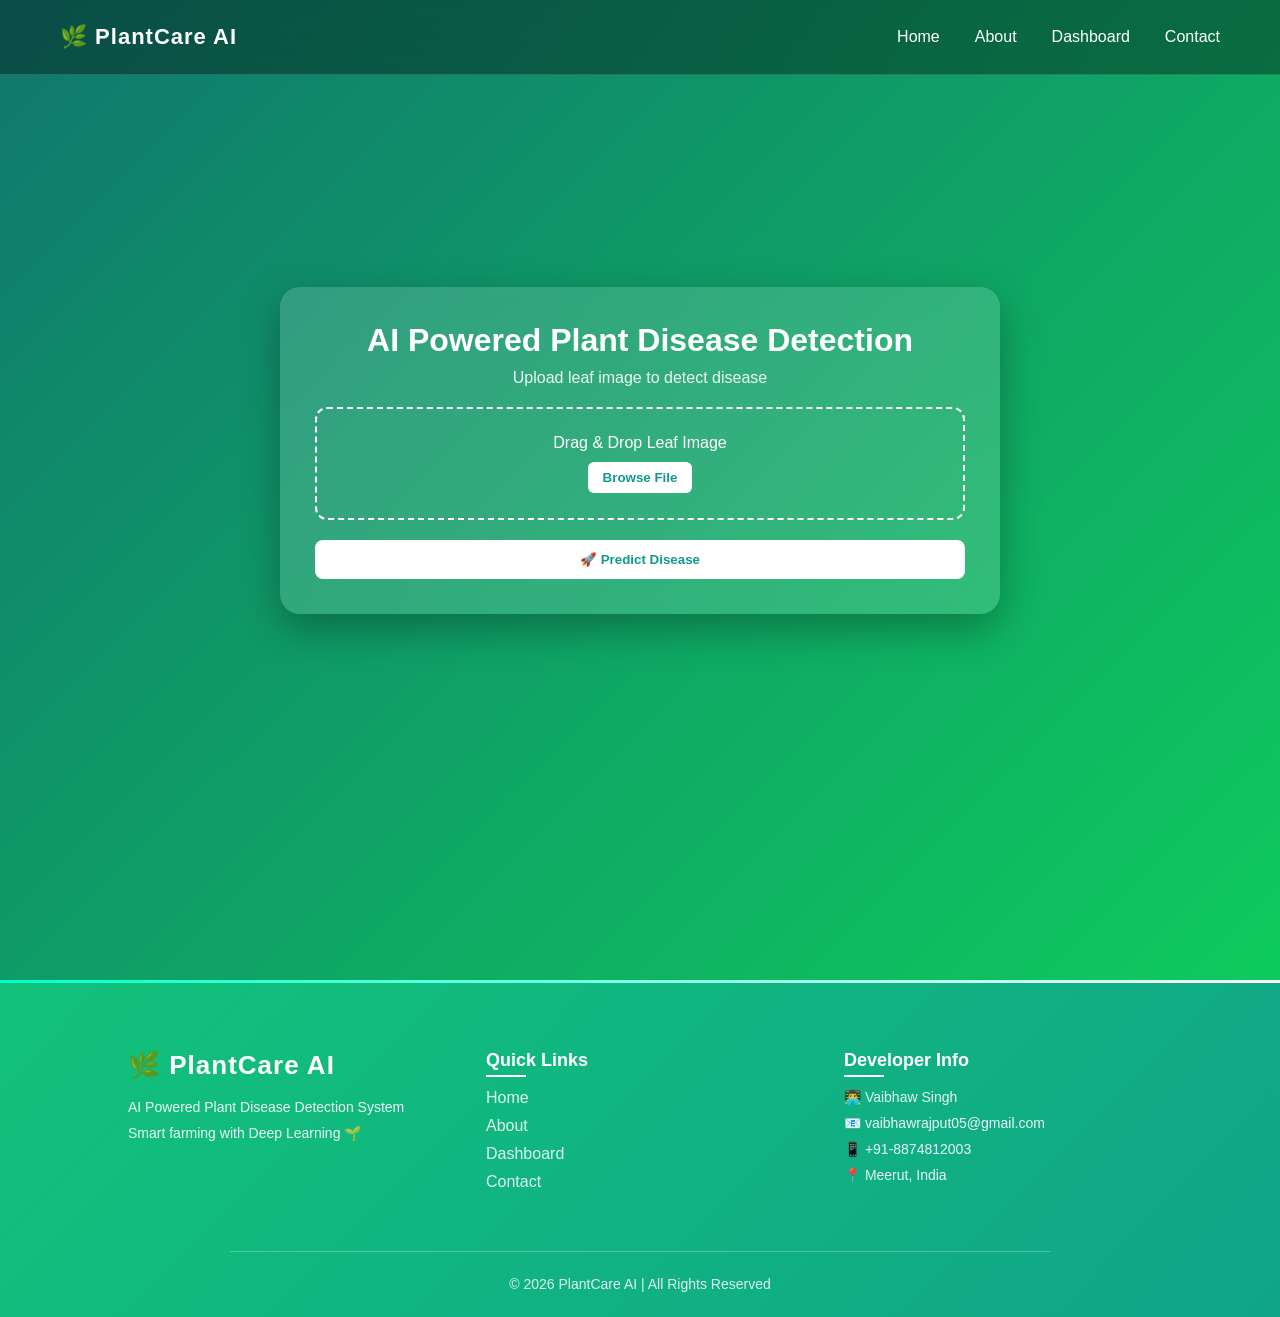
<file: PUBLIC/index.html>
<!DOCTYPE html>
<html lang="en">
<head>
<meta charset="UTF-8">
<meta name="viewport" content="width=device-width, initial-scale=1.0">
<title>PlantCare AI</title>
<link rel="stylesheet" href="style.css">
</head>
<script>
document.addEventListener("DOMContentLoaded", function () {

    const navbar = document.querySelector(".navbar");

    if (navbar) {
        window.addEventListener("scroll", function () {
            if (window.scrollY > 50) {
                navbar.classList.add("scrolled");
            } else {
                navbar.classList.remove("scrolled");
            }
        });
    }

});
</script>
<script>
document.addEventListener("DOMContentLoaded", function() {
    const footer = document.querySelector(".footer");

    function revealFooter() {
        const triggerBottom = window.innerHeight * 0.9;
        const footerTop = footer.getBoundingClientRect().top;

        if (footerTop < triggerBottom) {
            footer.classList.add("show");
        }
    }

    window.addEventListener("scroll", revealFooter);
    revealFooter();
});
</script>
<body>

<!-- NAVBAR -->
<nav class="navbar">
    <div class="logo">🌿 PlantCare AI</div>
    <ul class="nav-links">
        <li><a href="index.html">Home</a></li>
        <li><a href="about.html">About</a></li>
        <li><a href="dashboard.html">Dashboard</a></li>
        <li><a href="contact.html">Contact</a></li>
    </ul>
</nav>

<!-- MAIN CONTENT -->
<div class="page-container">

    <div class="main-card">
        <h1>AI Powered Plant Disease Detection</h1>
        <p class="subtitle">Upload leaf image to detect disease</p>

        <div id="drop-area">
            <input type="file" id="fileInput" hidden>
            <p>Drag & Drop Leaf Image</p>
            <button id="browseBtn">Browse File</button>
        </div>

        <div id="preview"></div>

        <button id="predictBtn" class="predict-btn">🚀 Predict Disease</button>

        <div id="loader" class="loader hidden"></div>

        <div id="result" class="result hidden">
            <h2 id="disease"></h2>
            <div class="progress-bar">
                <div id="progress"></div>
            </div>
            <p id="confidenceText"></p>
        </div>
    </div>

</div>

<!-- FOOTER -->
<footer class="footer">

    <div class="footer-container">

        <!-- Left Section -->
        <div class="footer-brand">
            <h2>🌿 PlantCare AI</h2>
            <p>AI Powered Plant Disease Detection System</p>
            <p>Smart farming with Deep Learning 🌱</p>
        </div>

        <!-- Middle Section -->
        <div class="footer-links">
            <h3>Quick Links</h3>
            <a href="index.html">Home</a>
            <a href="About.html">About</a>
            <a href="dashboard.html">Dashboard</a>
            <a href="contact.html">Contact</a>
        </div>

        <!-- Right Section -->
        <div class="footer-contact">
            <h3>Developer Info</h3>
            <p>👨‍💻 Vaibhaw Singh</p>
            <p>📧 vaibhawrajput05@gmail.com</p>
            <p>📱 +91-8874812003</p>
            <p>📍 Meerut, India</p>
        </div>

    </div>

    <div class="footer-bottom">
        © 2026 PlantCare AI | All Rights Reserved
    </div>

</footer>

<script src="script.js"></script>
</body>
</html>
</file>
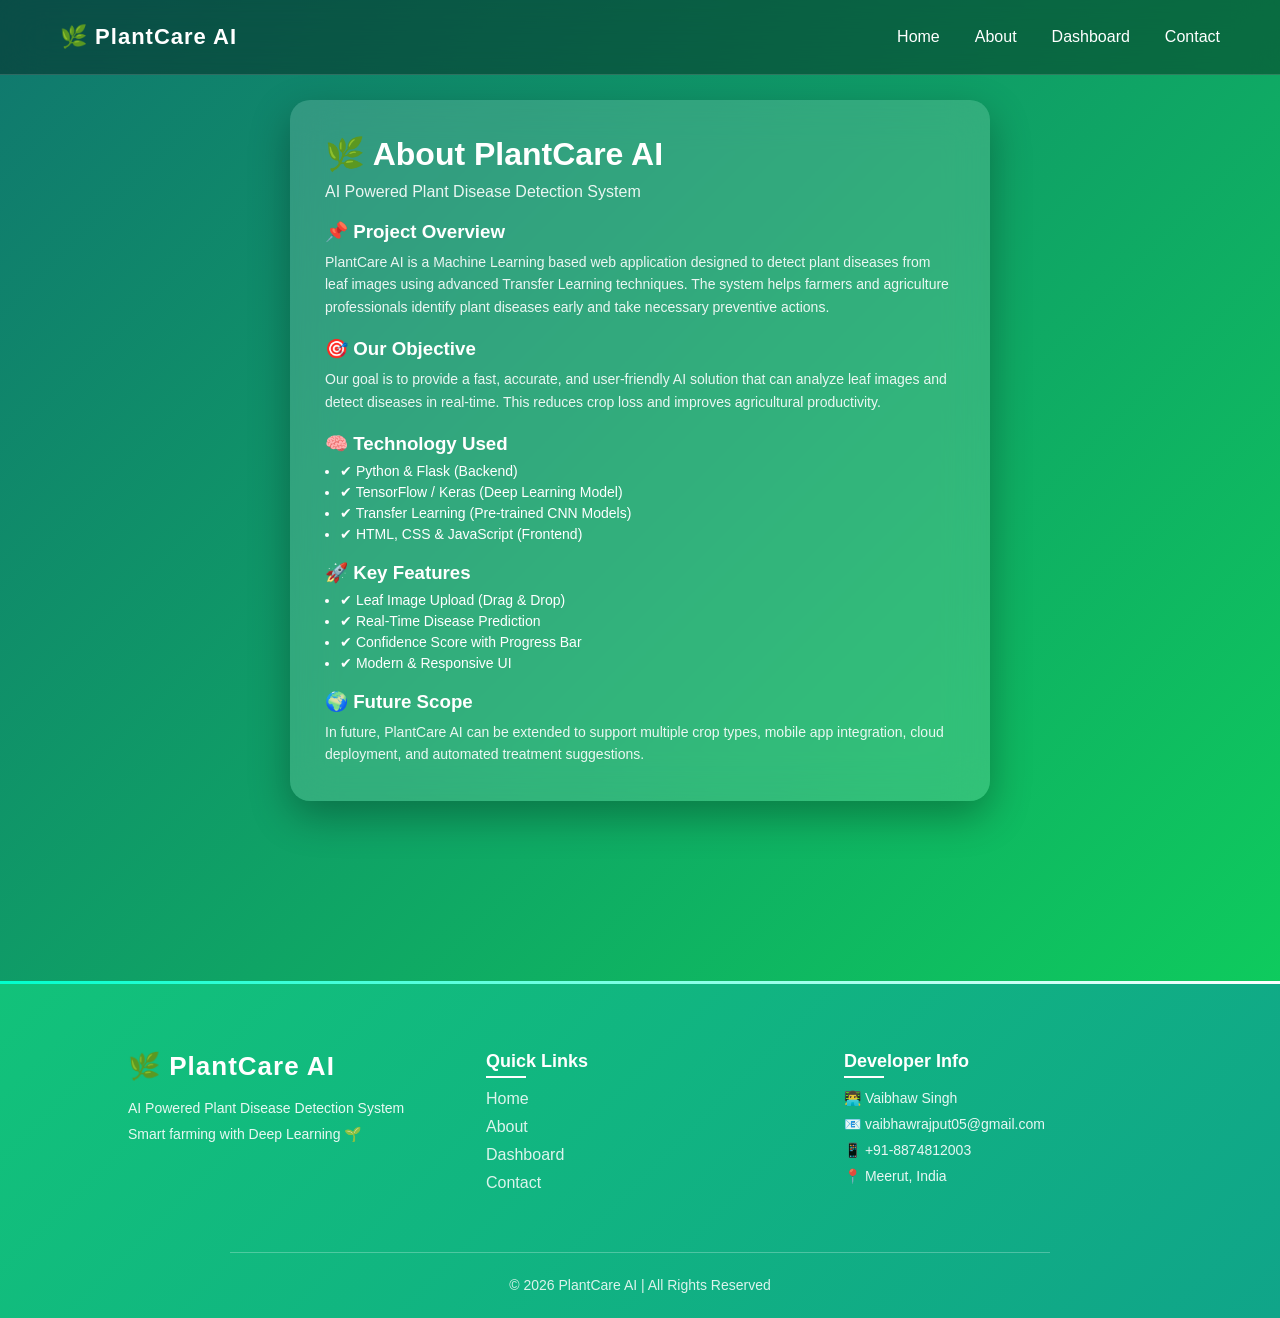
<file: PUBLIC/About.html>
<!DOCTYPE html>
<html lang="en">
<head>
<meta charset="UTF-8">
<meta name="viewport" content="width=device-width, initial-scale=1.0">
<title>PlantCare AI</title>
<link rel="stylesheet" href="style.css">
</head>
<script>
document.addEventListener("DOMContentLoaded", function () {

    const navbar = document.querySelector(".navbar");

    if (navbar) {
        window.addEventListener("scroll", function () {
            if (window.scrollY > 50) {
                navbar.classList.add("scrolled");
            } else {
                navbar.classList.remove("scrolled");
            }
        });
    }

});
</script>
<script>
document.addEventListener("DOMContentLoaded", function() {
    const footer = document.querySelector(".footer");

    function revealFooter() {
        const triggerBottom = window.innerHeight * 0.9;
        const footerTop = footer.getBoundingClientRect().top;

        if (footerTop < triggerBottom) {
            footer.classList.add("show");
        }
    }

    window.addEventListener("scroll", revealFooter);
    revealFooter();
});
</script>
<body>

<!-- NAVBAR -->
<nav class="navbar">
    <div class="logo">🌿 PlantCare AI</div>
    <ul class="nav-links">
        <li><a href="index.html">Home</a></li>
        <li><a href="about.html">About</a></li>
        <li><a href="dashboard.html">Dashboard</a></li>
        <li><a href="contact.html">Contact</a></li>
    </ul>
</nav>

<!-- ABOUT PAGE CONTENT -->
<div class="page-container">

    <div class="main-card about-card">

        <h1>🌿 About PlantCare AI</h1>
        <p class="subtitle">AI Powered Plant Disease Detection System</p>

        <div class="about-content">

            <h3>📌 Project Overview</h3>
            <p>
                PlantCare AI is a Machine Learning based web application designed to 
                detect plant diseases from leaf images using advanced Transfer Learning techniques.
                The system helps farmers and agriculture professionals identify plant diseases early
                and take necessary preventive actions.
            </p>

            <h3>🎯 Our Objective</h3>
            <p>
                Our goal is to provide a fast, accurate, and user-friendly AI solution 
                that can analyze leaf images and detect diseases in real-time.
                This reduces crop loss and improves agricultural productivity.
            </p>

            <h3>🧠 Technology Used</h3>
            <ul class="tech-list">
                <li>✔ Python & Flask (Backend)</li>
                <li>✔ TensorFlow / Keras (Deep Learning Model)</li>
                <li>✔ Transfer Learning (Pre-trained CNN Models)</li>
                <li>✔ HTML, CSS & JavaScript (Frontend)</li>
            </ul>

            <h3>🚀 Key Features</h3>
            <ul class="tech-list">
                <li>✔ Leaf Image Upload (Drag & Drop)</li>
                <li>✔ Real-Time Disease Prediction</li>
                <li>✔ Confidence Score with Progress Bar</li>
                <li>✔ Modern & Responsive UI</li>
            </ul>

            <h3>🌍 Future Scope</h3>
            <p>
                In future, PlantCare AI can be extended to support multiple crop types,
                mobile app integration, cloud deployment, and automated treatment suggestions.
            </p>

        </div>

    </div>

</div>

<!-- FOOTER -->
<footer class="footer">

    <div class="footer-container">

        <!-- Left Section -->
        <div class="footer-brand">
            <h2>🌿 PlantCare AI</h2>
            <p>AI Powered Plant Disease Detection System</p>
            <p>Smart farming with Deep Learning 🌱</p>
        </div>

        <!-- Middle Section -->
        <div class="footer-links">
            <h3>Quick Links</h3>
            <a href="index.html">Home</a>
            <a href="About.html">About</a>
            <a href="dashboard.html">Dashboard</a>
            <a href="contact.html">Contact</a>
        </div>

        <!-- Right Section -->
        <div class="footer-contact">
            <h3>Developer Info</h3>
            <p>👨‍💻 Vaibhaw Singh</p>
            <p>📧 vaibhawrajput05@gmail.com</p>
            <p>📱 +91-8874812003</p>
            <p>📍 Meerut, India</p>
        </div>

    </div>

    <div class="footer-bottom">
        © 2026 PlantCare AI | All Rights Reserved
    </div>

</footer>

<script src="script.js"></script>
</body>
</html>
</file>
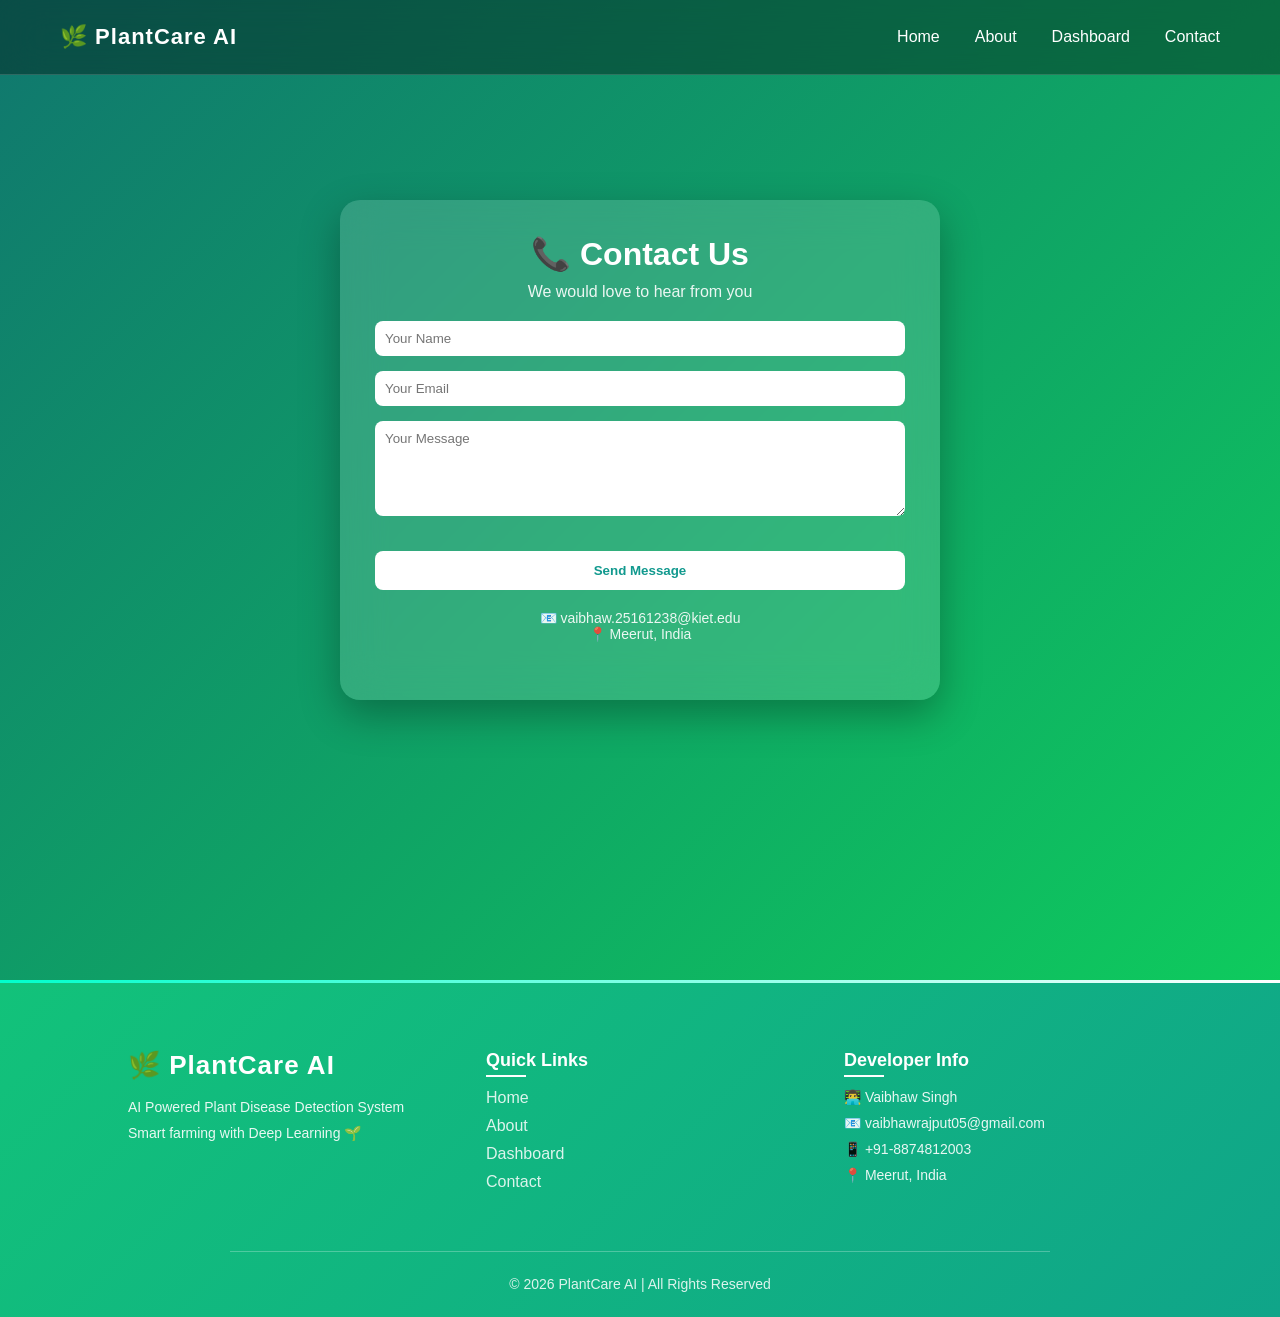
<file: PUBLIC/contact.html>
<!DOCTYPE html>
<html lang="en">
<head>
<meta charset="UTF-8">
<meta name="viewport" content="width=device-width, initial-scale=1.0">
<title>Contact - PlantCare AI</title>
<link rel="stylesheet" href="style.css">
</head>
<script>
document.addEventListener("DOMContentLoaded", function () {

    const navbar = document.querySelector(".navbar");

    if (navbar) {
        window.addEventListener("scroll", function () {
            if (window.scrollY > 50) {
                navbar.classList.add("scrolled");
            } else {
                navbar.classList.remove("scrolled");
            }
        });
    }

});
</script>
<script>
document.addEventListener("DOMContentLoaded", function() {
    const footer = document.querySelector(".footer");

    function revealFooter() {
        const triggerBottom = window.innerHeight * 0.9;
        const footerTop = footer.getBoundingClientRect().top;

        if (footerTop < triggerBottom) {
            footer.classList.add("show");
        }
    }

    window.addEventListener("scroll", revealFooter);
    revealFooter();
});
</script>
<body>

<!-- NAVBAR -->
<nav class="navbar">
    <div class="logo">🌿 PlantCare AI</div>
    <ul class="nav-links">
        <li><a href="index.html">Home</a></li>
        <li><a href="about.html">About</a></li>
        <li><a href="dashboard.html">Dashboard</a></li>
        <li><a href="contact.html">Contact</a></li>
    </ul>
</nav>

<!-- CONTACT SECTION -->
<div class="page-container">

    <div class="main-card contact-card">

        <h1>📞 Contact Us</h1>
        <p class="subtitle">We would love to hear from you</p>

        <form class="contact-form">

            <input type="text" placeholder="Your Name" required>
            <input type="email" placeholder="Your Email" required>
            <textarea placeholder="Your Message" rows="5" required></textarea>

            <button type="submit" class="predict-btn">Send Message</button>

        </form>

        <div class="contact-info">
            <p>📧 vaibhaw.25161238@kiet.edu</p>
            <p>📍 Meerut, India</p>
        </div>

    </div>

</div>

<!-- FOOTER -->
<footer class="footer">

    <div class="footer-container">

        <!-- Left Section -->
        <div class="footer-brand">
            <h2>🌿 PlantCare AI</h2>
            <p>AI Powered Plant Disease Detection System</p>
            <p>Smart farming with Deep Learning 🌱</p>
        </div>

        <!-- Middle Section -->
        <div class="footer-links">
            <h3>Quick Links</h3>
            <a href="index.html">Home</a>
            <a href="About.html">About</a>
            <a href="dashboard.html">Dashboard</a>
            <a href="contact.html">Contact</a>
        </div>

        <!-- Right Section -->
        <div class="footer-contact">
            <h3>Developer Info</h3>
            <p>👨‍💻 Vaibhaw Singh</p>
            <p>📧 vaibhawrajput05@gmail.com</p>
            <p>📱 +91-8874812003</p>
            <p>📍 Meerut, India</p>
        </div>

    </div>

    <div class="footer-bottom">
        © 2026 PlantCare AI | All Rights Reserved
    </div>

</footer>

<script src="script.js"></script>

</body>
</html>
</file>
<file: PUBLIC/style.css>
* {
    margin: 0;
    padding: 0;
    box-sizing: border-box;
    font-family: 'Segoe UI', sans-serif;
}

body {
    background: linear-gradient(135deg, #10776e, #0ed75b);
    min-height: 100vh;
}

/* NAVBAR */

/* NAVBAR BASE */
.navbar {
    position: fixed;
    top: 0;
    width: 100%;
    height: 75px;
    padding: 0 60px;

    display: flex;
    justify-content: space-between;
    align-items: center;

    background: rgba(0, 0, 0, 0.35);
    -webkit-backdrop-filter: blur(20px);
    backdrop-filter: blur(20px);

    border-bottom: 1px solid rgba(255,255,255,0.15);

    color: white;
    z-index: 1000;

    transition: all 0.4s ease;
}

/* LOGO */
.navbar .logo {
    font-size: 22px;
    font-weight: 700;
    letter-spacing: 1px;
    cursor: pointer;
}

/* NAV LINKS */
.nav-links {
    list-style: none;
    display: flex;
    gap: 35px;
}

.nav-links a {
    text-decoration: none;
    color: white;
    font-weight: 500;
    position: relative;
    transition: 0.3s;
}

/* Animated Underline */
.nav-links a::after {
    content: "";
    position: absolute;
    left: 0;
    bottom: -6px;
    width: 0%;
    height: 2px;
    background: #00ffcc;
    transition: 0.4s;
}

.nav-links a:hover::after {
    width: 100%;
}

.nav-links a:hover {
    color: #00ffcc;
}

/* SCROLL EFFECT */
.navbar.scrolled {
    background: rgba(0, 0, 0, 0.8);
    box-shadow: 0 8px 25px rgba(0,0,0,0.4);
}

/* PAGE CONTAINER */
.page-container {
    display: flex;
    justify-content: center;
    align-items: center;
    min-height: 100vh;
    padding-top: 100px;
    padding-bottom: 100px;
}

/* CARD */
.main-card {
    background: rgba(255,255,255,0.15);
    -webkit-backdrop-filter: blur(20px);
    backdrop-filter: blur(20px);
    padding: 35px;
    border-radius: 20px;
    width: 720px;
    text-align: center;
    color: white;
    box-shadow: 0 15px 40px rgba(0,0,0,0.3);
}

.subtitle {
    margin: 10px 0 20px;
    opacity: 0.9;
}

#drop-area {
    border: 2px dashed white;
    padding: 25px;
    border-radius: 12px;
    cursor: pointer;
}

#browseBtn {
    margin-top: 10px;
    padding: 8px 15px;
    border: none;
    border-radius: 6px;
    background: white;
    color: #11998e;
    font-weight: bold;
    cursor: pointer;
}

#preview img {
    width: 220px;
    margin-top: 20px;
    border-radius: 15px;
    box-shadow: 0 8px 20px rgba(0,0,0,0.3);
}

.predict-btn {
    margin-top: 20px;
    padding: 12px;
    width: 100%;
    border: none;
    border-radius: 8px;
    font-weight: bold;
    cursor: pointer;
    background: white;
    color: #11998e;
}

.loader {
    margin: 20px auto;
    width: 45px;
    height: 45px;
    border: 6px solid rgba(255,255,255,0.3);
    border-top: 6px solid white;
    border-radius: 50%;
    animation: spin 1s linear infinite;
}

@keyframes spin {
    100% { transform: rotate(360deg); }
}

.progress-bar {
    width: 100%;
    height: 10px;
    background: rgba(255,255,255,0.3);
    border-radius: 20px;
    overflow: hidden;
    margin: 10px 0;
}

#progress {
    height: 100%;
    width: 0%;
    background: white;
    transition: width 1s ease-in-out;
}

.hidden {
    display: none;
}

/* FOOTER */
/* =========================
   PREMIUM FOOTER DESIGN
========================= */

.footer {
    position: relative;
    background: linear-gradient(-45deg, #10776e, #0ed75b, #0f9b8e, #12c27a);
    background-size: 400% 400%;
    animation: footerGradient 12s ease infinite;

    color: white;
    padding: 70px 10% 25px;
    margin-top: 80px;

    overflow: hidden;
}

/* Animated Gradient */
@keyframes footerGradient {
    0% { background-position: 0% 50%; }
    50% { background-position: 100% 50%; }
    100% { background-position: 0% 50%; }
}

/* Grid Layout */
.footer-container {
    display: grid;
    grid-template-columns: repeat(auto-fit, minmax(260px, 1fr));
    gap: 50px;
}

/* Titles */
.footer h2 {
    font-size: 26px;
    margin-bottom: 18px;
    letter-spacing: 1px;
}

.footer h3 {
    margin-bottom: 18px;
    font-size: 18px;
    position: relative;
}

/* Small underline animation */
.footer h3::after {
    content: "";
    position: absolute;
    left: 0;
    bottom: -6px;
    width: 40px;
    height: 2px;
    background: #ffffff;
    transition: 0.4s;
}

.footer h3:hover::after {
    width: 80px;
}

/* Paragraph Styling */
.footer p {
    opacity: 0.9;
    font-size: 14px;
    margin-bottom: 10px;
    transition: 0.3s;
}

/* Hover lift on sections */
.footer-container > div {
    transition: 0.4s ease;
}

.footer-container > div:hover {
    transform: translateY(-8px);
}

/* Links */
.footer-links a {
    display: block;
    text-decoration: none;
    color: white;
    opacity: 0.85;
    margin-bottom: 10px;
    position: relative;
    transition: 0.3s;
}

/* Link Hover Effect */
.footer-links a:hover {
    opacity: 1;
    padding-left: 8px;
    color: #00ffcc;
}

/* Animated glowing top border */
.footer::before {
    content: "";
    position: absolute;
    top: 0;
    left: 0;
    width: 100%;
    height: 3px;
    background: linear-gradient(90deg, #00ffcc, #ffffff, #00ffcc);
    background-size: 200% auto;
    animation: glowLine 4s linear infinite;
}

@keyframes glowLine {
    0% { background-position: 0% center; }
    100% { background-position: 200% center; }
}

/* Footer Bottom */
.footer-bottom {
    text-align: center;
    margin-top: 50px;
    padding-top: 25px;
    font-size: 14px;
    opacity: 0.85;
    position: relative;
}

/* Bottom separator glow */
.footer-bottom::before {
    content: "";
    position: absolute;
    top: 0;
    left: 10%;
    width: 80%;
    height: 1px;
    background: rgba(255,255,255,0.3);
}

/* Fade-in Animation */
.footer {
    opacity: 0;
    transform: translateY(60px);
    transition: 1s ease;
}

.footer.show {
    opacity: 1;
    transform: translateY(0);
}

/* Responsive spacing */
@media (max-width: 768px) {
    .footer {
        padding: 50px 8% 20px;
    }
}

/* card */
.about-card {
    width: 700px;
    text-align: left;
}

.about-content h3 {
    margin-top: 20px;
    margin-bottom: 8px;
    color: #fff;
}

.about-content p {
    font-size: 14px;
    line-height: 1.6;
    opacity: 0.9;
}

.tech-list {
    margin-left: 15px;
    margin-top: 5px;
}

.tech-list li {
    margin-bottom: 5px;
    font-size: 14px;
}

/* CONTACT PAGE */
.contact-card {
    width: 600px;
    height: 500px;
}

.contact-form {
    display: flex;
    flex-direction: column;
    gap: 15px;
    margin-top: 20px;
}

.contact-form input,
.contact-form textarea {
    padding: 10px;
    border-radius: 8px;
    border: none;
    outline: none;
}

.contact-info {
    margin-top: 20px;
    font-size: 14px;
    opacity: 0.9;
}

/* DASHBOARD LAYOUT */
.dashboard-container {
    display: flex;
    margin-top: 80px;
    min-height: 100vh;
}

/* SIDEBAR */
.sidebar {
    width: 220px;
    background: rgba(0,0,0,0.3);
    -webkit-backdrop-filter: blur(10px);
    backdrop-filter: blur(10px);
    color: white;
    padding: 20px;
}

.sidebar ul {
    list-style: none;
    margin-top: 20px;
}

.sidebar li {
    margin-bottom: 15px;
    cursor: pointer;
}

/* MAIN CONTENT */
.dashboard-content {
    flex: 1;
    padding: 40px;
    color: white;
}

/* STATS CARDS */
.stats-cards {
    display: flex;
    gap: 20px;
    margin: 30px 0;
}

.stat-card {
    flex: 1;
    background: rgba(255,255,255,0.15);
    -webkit-backdrop-filter: blur(20px);
    backdrop-filter: blur(20px);
    padding: 25px;
    border-radius: 15px;
    text-align: center;
}

.stat-card h2 {
    font-size: 28px;
}

/* TABLE */
.history-section table {
    width: 100%;
    margin-top: 15px;
    border-collapse: collapse;
}

.history-section th,
.history-section td {
    padding: 10px;
    border-bottom: 1px solid rgba(255,255,255,0.3);
}

.history-section th {
    text-align: left;
}
</file>
